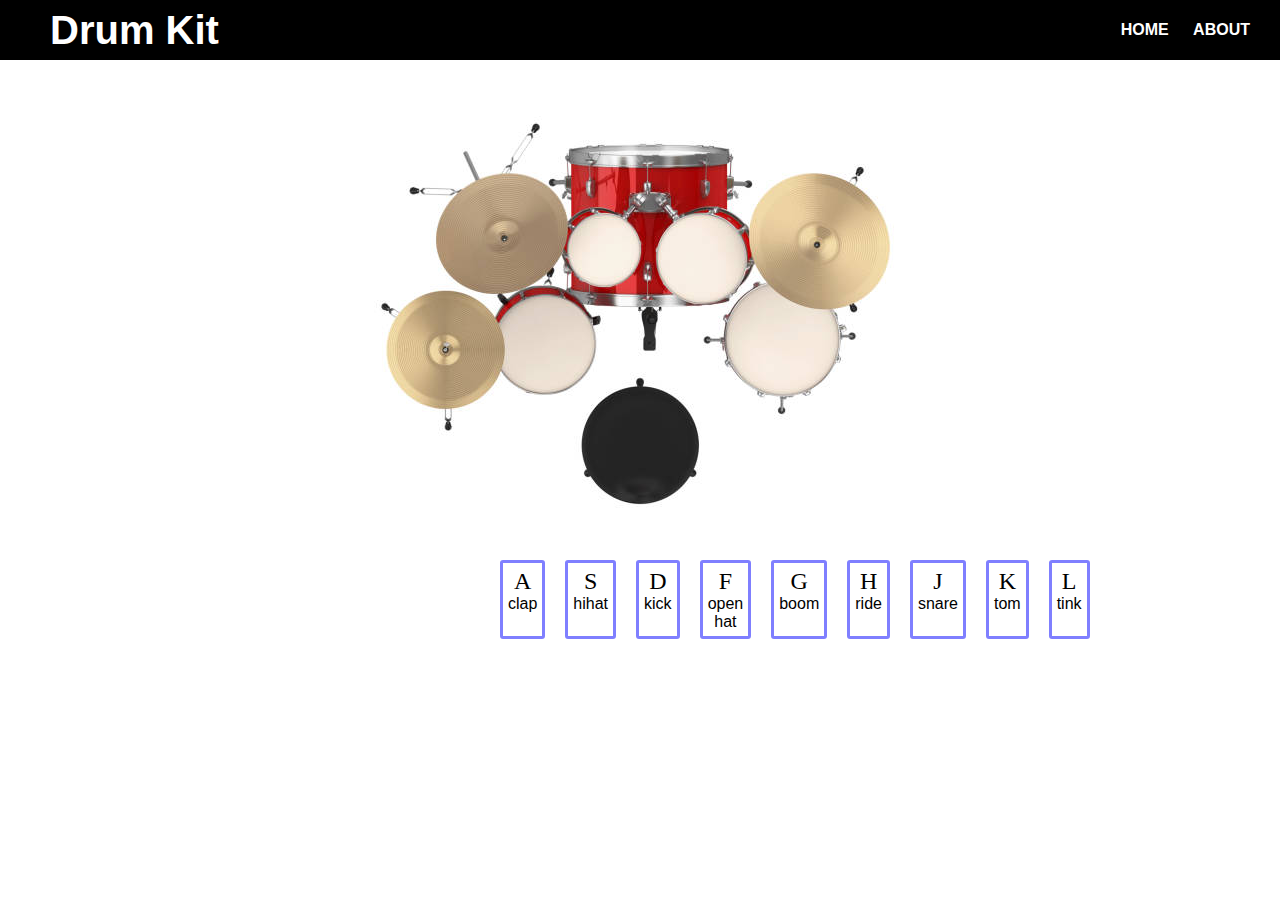
<file: index.html>
<!DOCTYPE html>
<html lang="en">
<head>
  <meta charset="UTF-8">
  <meta name="viewport" content="width=device-width, initial-scale=1.0">
  <link rel="stylesheet" href="style.css">
  <title>Drum Kit</title>
</head>
<body>
  <nav>
    <label class="logo" for="title">Drum Kit</label>
    <ul>
      <li><a href="index.html">Home</a></li>
      <li><a href="about.html">About</a></li>
    </ul>
  </nav>

  <p>
    <img class="center" src="assets/drum.jpg" alt="Drum Kit">
  </p>

  <div class="keys">
    <div data-key="a" class="key">
      <kbd>A</kbd>
      <div class="sound">clap</div>
    </div>
    <div data-key="s" class="key">
      <kbd>S</kbd>
      <div class="sound">hihat</div>
    </div>
    <div data-key="d" class="key">
      <kbd>D</kbd>
      <div class="sound">kick</div>
    </div>
    <div data-key="f" class="key">
      <kbd>F</kbd>
      <div class="sound">open hat</div>
    </div>
    <div data-key="g" class="key">
      <kbd>G</kbd>
      <div class="sound">boom</div>
    </div>
    <div data-key="h" class="key">
      <kbd>H</kbd>
      <div class="sound">ride</div>
    </div>
    <div data-key="j" class="key">
      <kbd>J</kbd>
      <div class="sound">snare</div>
    </div>
    <div class="key">
      <kbd>K</kbd>
      <div class="sound">tom</div>
    </div>
    <div class="key">
      <kbd>L</kbd>
      <div class="sound">tink</div>
    </div>
  </div>

  <audio data-key="a" src="sounds/clap.wav"></audio>
  <audio data-key="s" src="sounds/hihat.wav"></audio>
  <audio data-key="d" src="sounds/kick.wav"></audio>
  <audio data-key="f" src="sounds/openhat.wav"></audio>
  <audio data-key="g" src="sounds/boom.wav"></audio>
  <audio data-key="h" src="sounds/ride.wav"></audio>
  <audio data-key="j" src="sounds/snare.wav"></audio>
  <audio data-key="k" src="sounds/tom.wav"></audio>
  <audio data-key="l" src="sounds/tink.wav"></audio>

  <script src="script.js"></script>
</body>
</html>
</file>
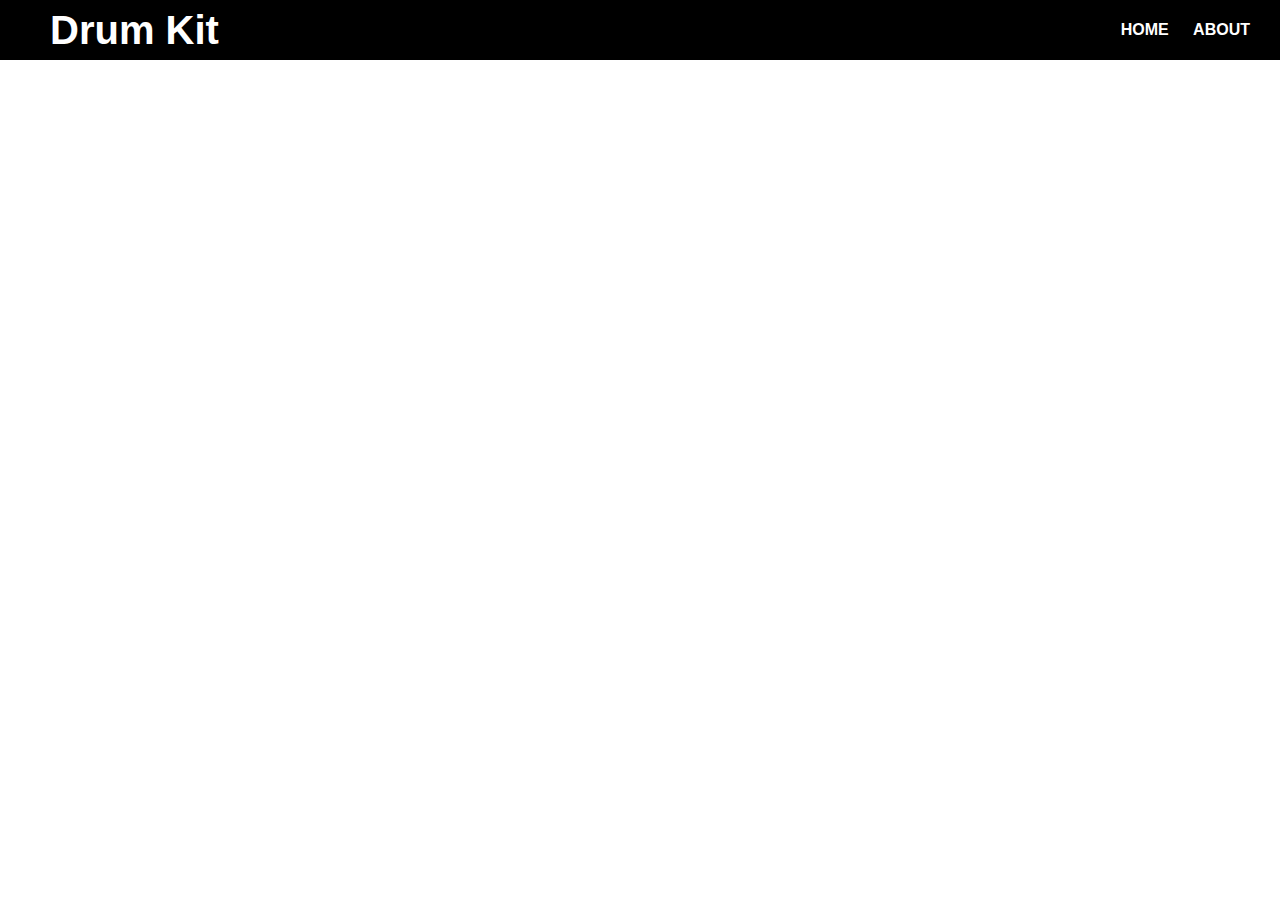
<file: about.html>
<!DOCTYPE html>
<html lang="en">

<head>
  <meta charset="UTF-8">
  <meta name="viewport" content="width=device-width, initial-scale=1.0">
  <link rel="stylesheet" href="style.css">
  <title>Drum Kit</title>
</head>

<body>
  <nav>
    <label class="logo" for="title">Drum Kit</label>
    <ul>
      <li><a href="index.html">Home</a></li>
      <li><a href="about.html">About</a></li>
    </ul>
  </nav>
</body>

</html>
</file>
<file: style.css>
* {
  padding: 0;
  margin: 0;
  box-sizing: border-box;
}

body {
  font-family: Verdana, Geneva, Tahoma, sans-serif;
}

nav {
  width: 100%;
  background-color: black;
  height: 60px;
}

.center {
  display: block;
  margin-left: auto;
  margin-right: auto;
}

label.logo {
  color: white;
  font-size: 40px;
  font-weight: bold;
  padding: 50px;
  line-height: 60px;
}

nav ul {
  float: right;
  list-style: none;
  margin-right: 20px;
}

nav ul li {
  display: inline-block;
  line-height: 60px;
  margin: 0 10px;
  text-transform: uppercase;
}

nav ul a {
  text-decoration: none;
  color: white;
  font-weight: bold;
}

nav ul a:hover {
  color: lightgray;
}

.keys {
  display: flex;
  width: 300px;
  flex: 1;
  margin: auto;
}

.key {
  display: block;
  border: solid 3px rgba(0, 0, 255, 0.5);
  margin: 10px;
  width: 60px;
  padding: 5px;
  border-radius: 3px;
  transition: .09s ease;
}

.playing {
  border: solid 3px rgb(0, 0, 255);
}

kbd {
  font: 1.5rem bold;
  display: block;
  text-align: center;
}

.sound {
  text-align: center;
}
</file>
